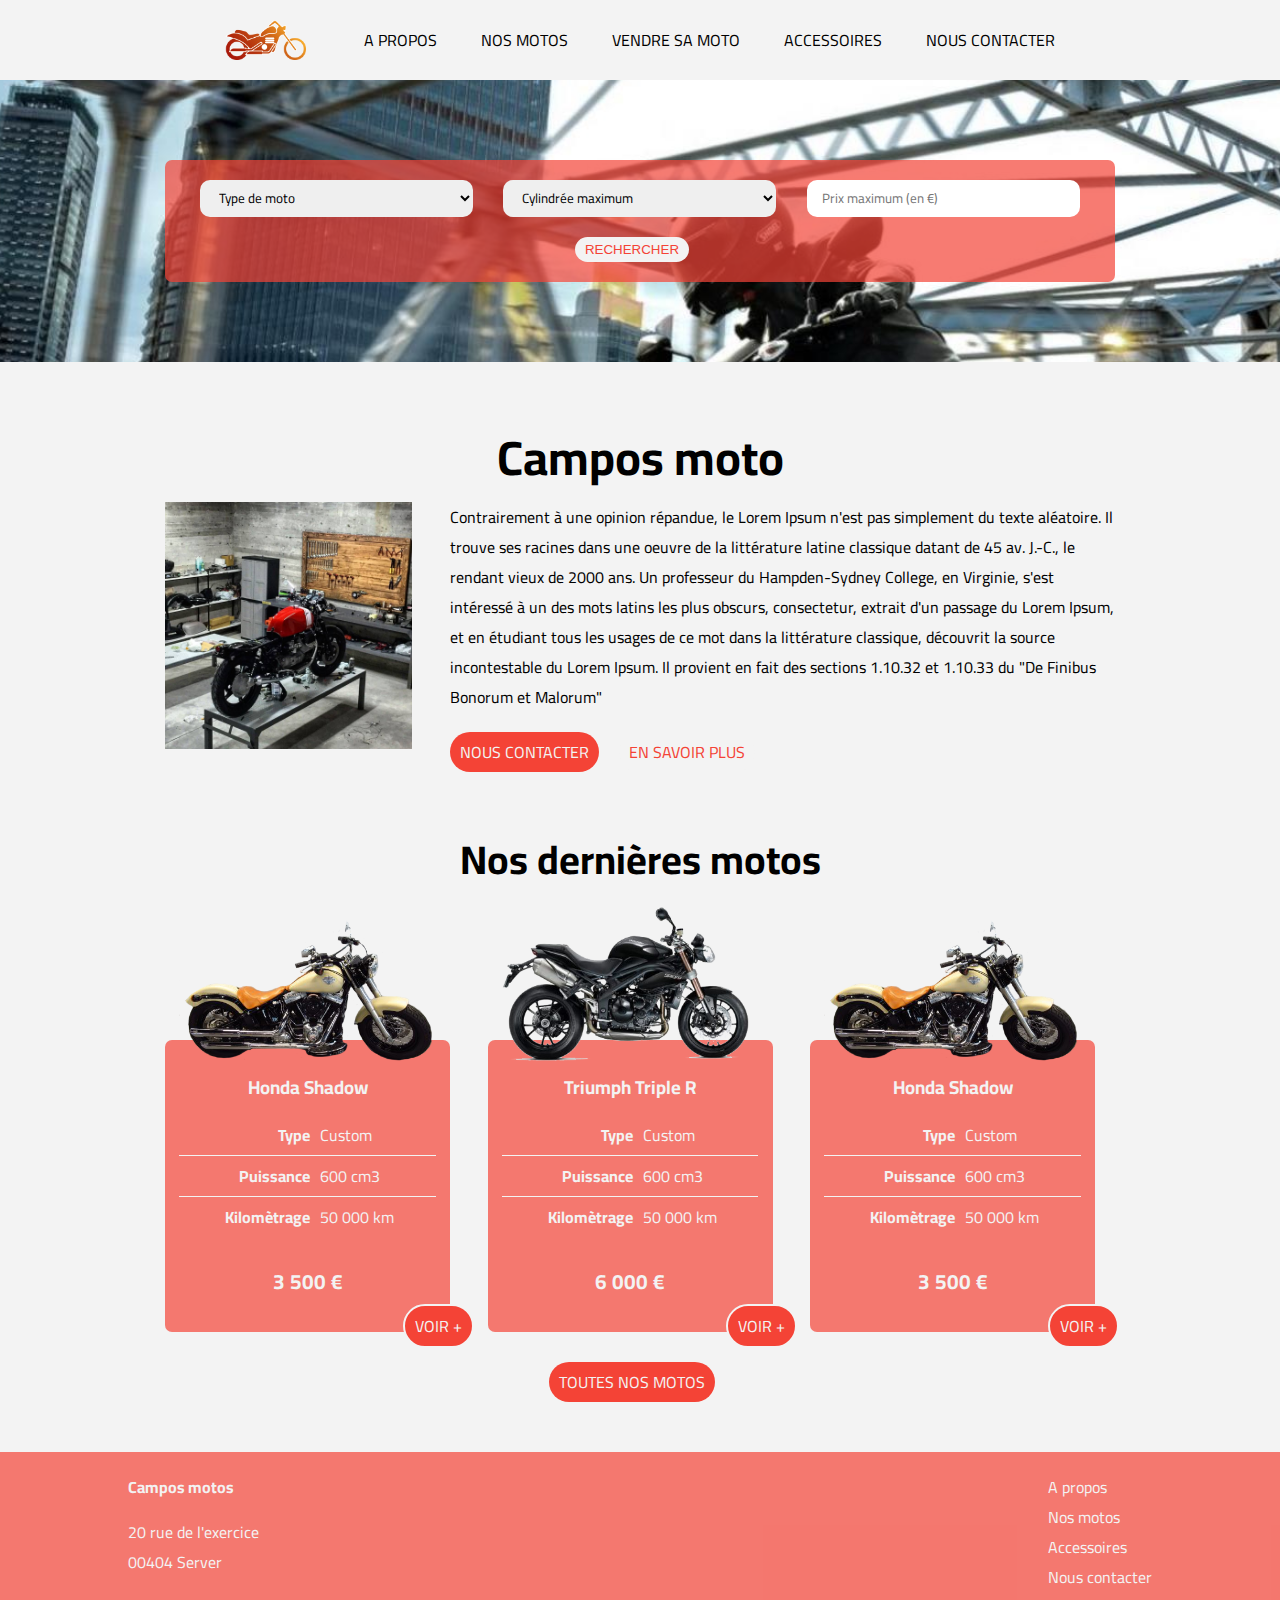
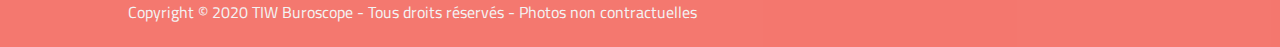
<file: index.html>
<!DOCTYPE html>
<html lang="fr">
<head>
  <meta charset="UTF-8">
  <meta name="viewport" content="width=device-width, initial-scale=1.0">
  <title>Campos moto</title>
  <link rel="stylesheet" type="text/css" href="assets/style.css">
  <link href="https://fonts.googleapis.com/css2?family=Cairo:wght@400;900&display=swap" rel="stylesheet">
</head>
<body>
  <nav id="mainNavigation" class="container">
    <a href="index.html">
      <img src="img/Fichier 1.png" alt="">
    </a>
    <ul>
      <li>
        <a href="#">A propos</a>
      </li>
      <li>
        <a href="nos-motos.html">Nos motos</a>
      </li>
      <li>
        <a href="#">Vendre sa moto</a>
      </li>
      <li>
        <a href="accessoires.html">Accessoires</a>
      </li>
      <li>
        <a href="#">Nous contacter</a>
      </li>
    </ul>
  </nav>
  <header>
    <form action="" id="search-home" class="red-rounded container">
      <select name="">
        <option>Type de moto</option>
        <option value="Custom">Custom</option>
        <option value="Sportive">Sportive</option>
        <option value="Routiere">Routière</option>
      </select>
      <select name="">
        <option>Cylindrée maximum</option>
        <option value="500">500 cm3</option>
        <option value="600">600 cm3</option>
        <option value="750">750 cm3</option>
      </select>
      <input type="number" 
             name="" 
             id="" 
             placeholder="Prix maximum (en €)">
      <input class="btn-link reverse"
             type="submit" 
             value="rechercher">
      <!-- <button type="submit">rechercher</button> -->
    </form>
  </header>
  <main>
    <section id="pres-section" class="container">

      <h1>Campos moto</h1>
      <img src="img/9e85d90410a27caffa812801cb10d038.jpg" alt="">
      <div>
        <p>
          Contrairement à une opinion répandue, le Lorem Ipsum n'est pas simplement du texte aléatoire. Il trouve ses racines dans une oeuvre de la littérature latine classique datant de 45 av. J.-C., le rendant vieux de 2000 ans. Un professeur du Hampden-Sydney College, en Virginie, s'est intéressé à un des mots latins les plus obscurs, consectetur, extrait d'un passage du Lorem Ipsum, et en étudiant tous les usages de ce mot dans la littérature classique, découvrit la source incontestable du Lorem Ipsum. Il provient en fait des sections 1.10.32 et 1.10.33 du "De Finibus Bonorum et Malorum"
        </p>
        <div>
          <a class="btn-link" href="">Nous contacter</a>
          <a class="btn-link reverse" href="">En savoir plus</a>
        </div>
      </div>
    </section>
    <section id="last-section" class="container">

      <h2>Nos dernières motos</h2>

      <div id="motosList">

        <article class="red-rounded moto">
          <img src="img/annonce.png" alt="">
          <h3>Honda Shadow</h3>
          <table>
            <tr>
              <td class="text-right">Type</td>
              <td class="text-left">Custom</td>
            </tr>
            <tr>
              <td class="text-right">Puissance</td>
              <td class="text-left">600 cm3</td>
            </tr>
            <tr>
              <td class="text-right">Kilomètrage</td>
              <td class="text-left">50 000 km</td>
            </tr>
          </table>
          <span>3 500 €</span>
          <a href="annonce.html" class="btn-link">voir +</a>
        </article>

        <article class="red-rounded moto">
          <img src="img/Fiche_Triumph-1050-Speed-Triple-2011_01-453x320.png" alt="">
          <h3>Triumph Triple R</h3>
          <table>
            <tr>
              <td class="text-right">Type</td>
              <td class="text-left">Custom</td>
            </tr>
            <tr>
              <td class="text-right">Puissance</td>
              <td class="text-left">600 cm3</td>
            </tr>
            <tr>
              <td class="text-right">Kilomètrage</td>
              <td class="text-left">50 000 km</td>
            </tr>
          </table>
          <span>6 000 €</span>
          <a href="annonce.html" class="btn-link">voir +</a>
        </article>

        <article class="red-rounded moto">
          <img src="img/annonce.png" alt="">
          <h3>Honda Shadow</h3>
          <table>
            <tr>
              <td class="text-right">Type</td>
              <td class="text-left">Custom</td>
            </tr>
            <tr>
              <td class="text-right">Puissance</td>
              <td class="text-left">600 cm3</td>
            </tr>
            <tr>
              <td class="text-right">Kilomètrage</td>
              <td class="text-left">50 000 km</td>
            </tr>
          </table>
          <span>3 500 €</span>
          <a href="annonce.html" class="btn-link">voir +</a>
        </article>

      </div>

      <a class="btn-link" href="">Toutes nos motos</a>

    </section>
  </main>

  <footer>
    <nav>
      <ul>
        <li>
          <a href="#">A propos</a>
        </li>
        <li>
          <a href="#">Nos motos</a>
        </li>
        <li>
          <a href="accessoires.html">Accessoires</a>
        </li>
        <li>
          <a href="#">Nous contacter</a>
        </li>
      </ul>
    </nav>
    <h4>Campos motos</h4>
    <adress>
      20 rue de l'exercice<br>
      00404 Server
    </adress>
    <p>Copyright © 2020 TIW Buroscope - Tous droits réservés - Photos non contractuelles</p>
  </footer>
</body>
</html>
</file>
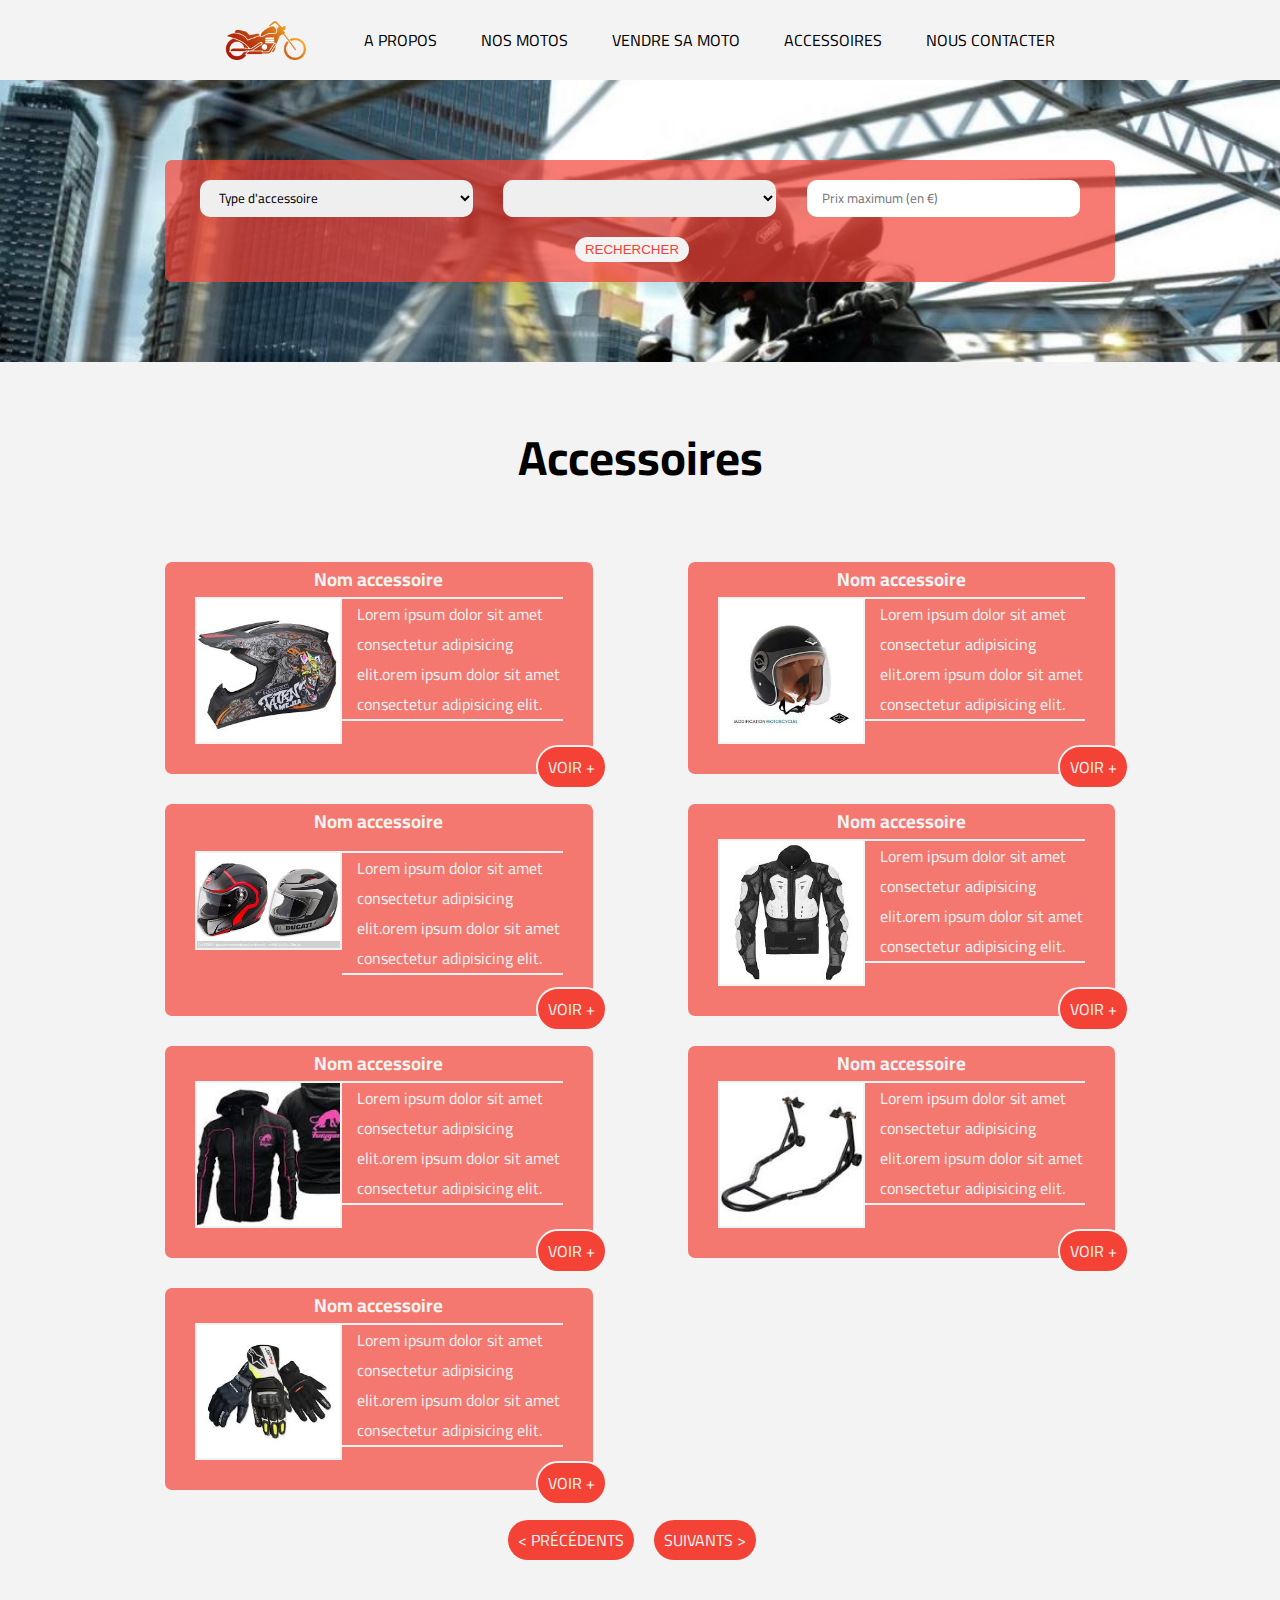
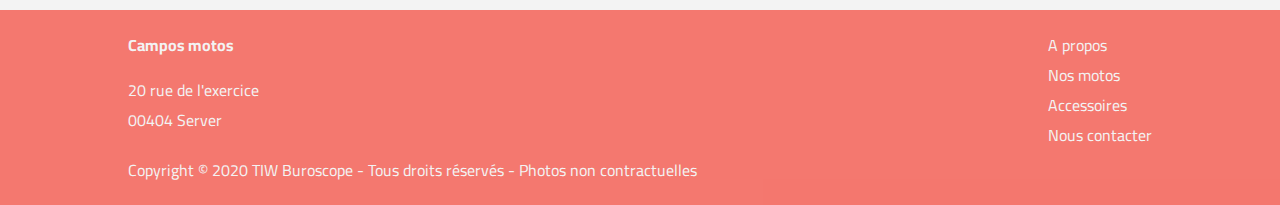
<file: accessoires.html>
<!DOCTYPE html>
<html lang="fr">

<head>
        <meta charset="UTF-8">
        <meta name="viewport" content="width=device-width, initial-scale=1.0">
        <title>Campos moto</title>
        <link rel="stylesheet" type="text/css" href="assets/style.css">
        <link href="https://fonts.googleapis.com/css2?family=Cairo:wght@400;900&display=swap" rel="stylesheet">
</head>

<body>
        <nav id="mainNavigation" class="container">
                <a href="index.html">
                        <img src="img/Fichier 1.png" alt="">
                </a>
                <ul>
                        <li>
                                <a href="#">A propos</a>
                        </li>
                        <li>
                                <a href="nos-motos.html">Nos motos</a>
                        </li>
                        <li>
                                <a href="#">Vendre sa moto</a>
                        </li>
                        <li>
                                <a href="accessoires.html">Accessoires</a>
                        </li>
                        <li>
                                <a href="#">Nous contacter</a>
                        </li>
                </ul>
        </nav>
        <header>
                <form action="" id="search-home" class="red-rounded container">
                  <select name="">
                    <option>Type d'accessoire</option>
                    <option value="Custom">Vetements</option>
                    <option value="Sportive">Casques</option>
                    <option value="Routiere">Accessoires Moto</option>
                  </select>
                  <select name="">
                    <option></option>
                    <option value="500">500 cm3</option>
                    <option value="600">600 cm3</option>
                    <option value="750">750 cm3</option>
                  </select>
                  <input type="number" 
                         name="" 
                         id="" 
                         placeholder="Prix maximum (en €)">
                  <input class="btn-link reverse"
                         type="submit" 
                         value="rechercher">
                  <!-- <button type="submit">rechercher</button> -->
                </form>
              </header>
        <section id="accessoires-section" class="container">
                <h1>Accessoires</h1>
                <div id="accesoires-list">
                        <article class="accessoire red-rounded accessoire">
                                <h3>Nom accessoire</h3>
                                <img src="./img/casque1.jfif" alt="casque1">
                                <p>Lorem ipsum dolor sit amet consectetur adipisicing elit.orem ipsum dolor sit amet
                                        consectetur adipisicing elit.</p>
                                <a href="annonce.html" class="btn-link">voir +</a>
                        </article>
                        <article class="accessoire red-rounded accessoire">
                                <h3>Nom accessoire</h3>
                                <img src="./img/casque2.jfif" alt="casque1">
                                <p>Lorem ipsum dolor sit amet consectetur adipisicing elit.orem ipsum dolor sit amet
                                        consectetur adipisicing elit.</p>
                                <a href="annonce.html" class="btn-link">voir +</a>
                        </article>
                        <article class="accessoire red-rounded accessoire">
                                <h3>Nom accessoire</h3>
                                <img src="./img/casque3.jfif" alt="casque1">
                                <p>Lorem ipsum dolor sit amet consectetur adipisicing elit.orem ipsum dolor sit amet
                                        consectetur adipisicing elit.</p>
                                <a href="annonce.html" class="btn-link">voir +</a>
                        </article>
                        <article class="accessoire red-rounded accessoire">
                                <h3>Nom accessoire</h3>
                                <img src="./img/combi1.jfif" alt="casque1">
                                <p>Lorem ipsum dolor sit amet consectetur adipisicing elit.orem ipsum dolor sit amet
                                        consectetur adipisicing elit.</p>
                                <a href="annonce.html" class="btn-link">voir +</a>
                        </article>
                        <article class="accessoire red-rounded accessoire">
                                <h3>Nom accessoire</h3>
                                <img src="./img/combi2.jfif" alt="casque1">
                                <p>Lorem ipsum dolor sit amet consectetur adipisicing elit.orem ipsum dolor sit amet
                                        consectetur adipisicing elit.</p>
                                <a href="annonce.html" class="btn-link">voir +</a>
                        </article>
                        <article class="accessoire red-rounded accessoire">
                                <h3>Nom accessoire</h3>
                                <img src="./img/bequille1.jfif" alt="casque1">
                                <p>Lorem ipsum dolor sit amet consectetur adipisicing elit.orem ipsum dolor sit amet
                                        consectetur adipisicing elit.</p>
                                <a href="annonce.html" class="btn-link">voir +</a>
                        </article>
                        <article class="accessoire red-rounded accessoire">
                                <h3>Nom accessoire</h3>
                                <img src="./img/gants1.jfif" alt="casque1">
                                <p>Lorem ipsum dolor sit amet consectetur adipisicing elit.orem ipsum dolor sit amet
                                        consectetur adipisicing elit.</p>
                                <a href="annonce.html" class="btn-link">voir +</a>
                        </article>
                </div>

                <a class="btn-link" href="">< précédents</a>
                <a class="btn-link" href="">suivants ></a>
        </section>


        <footer>
                <nav>
                        <ul>
                                <li>
                                        <a href="#">A propos</a>
                                </li>
                                <li>
                                        <a href="#">Nos motos</a>
                                </li>
                                <li>
                                        <a href="accessoires.html">Accessoires</a>
                                </li>
                                <li>
                                        <a href="#">Nous contacter</a>
                                </li>
                        </ul>
                </nav>
                <h4>Campos motos</h4>
                <adress>
                        20 rue de l'exercice<br>
                        00404 Server
                </adress>
                <p>Copyright © 2020 TIW Buroscope - Tous droits réservés - Photos non contractuelles</p>
        </footer>
</body>

</html>
</file>
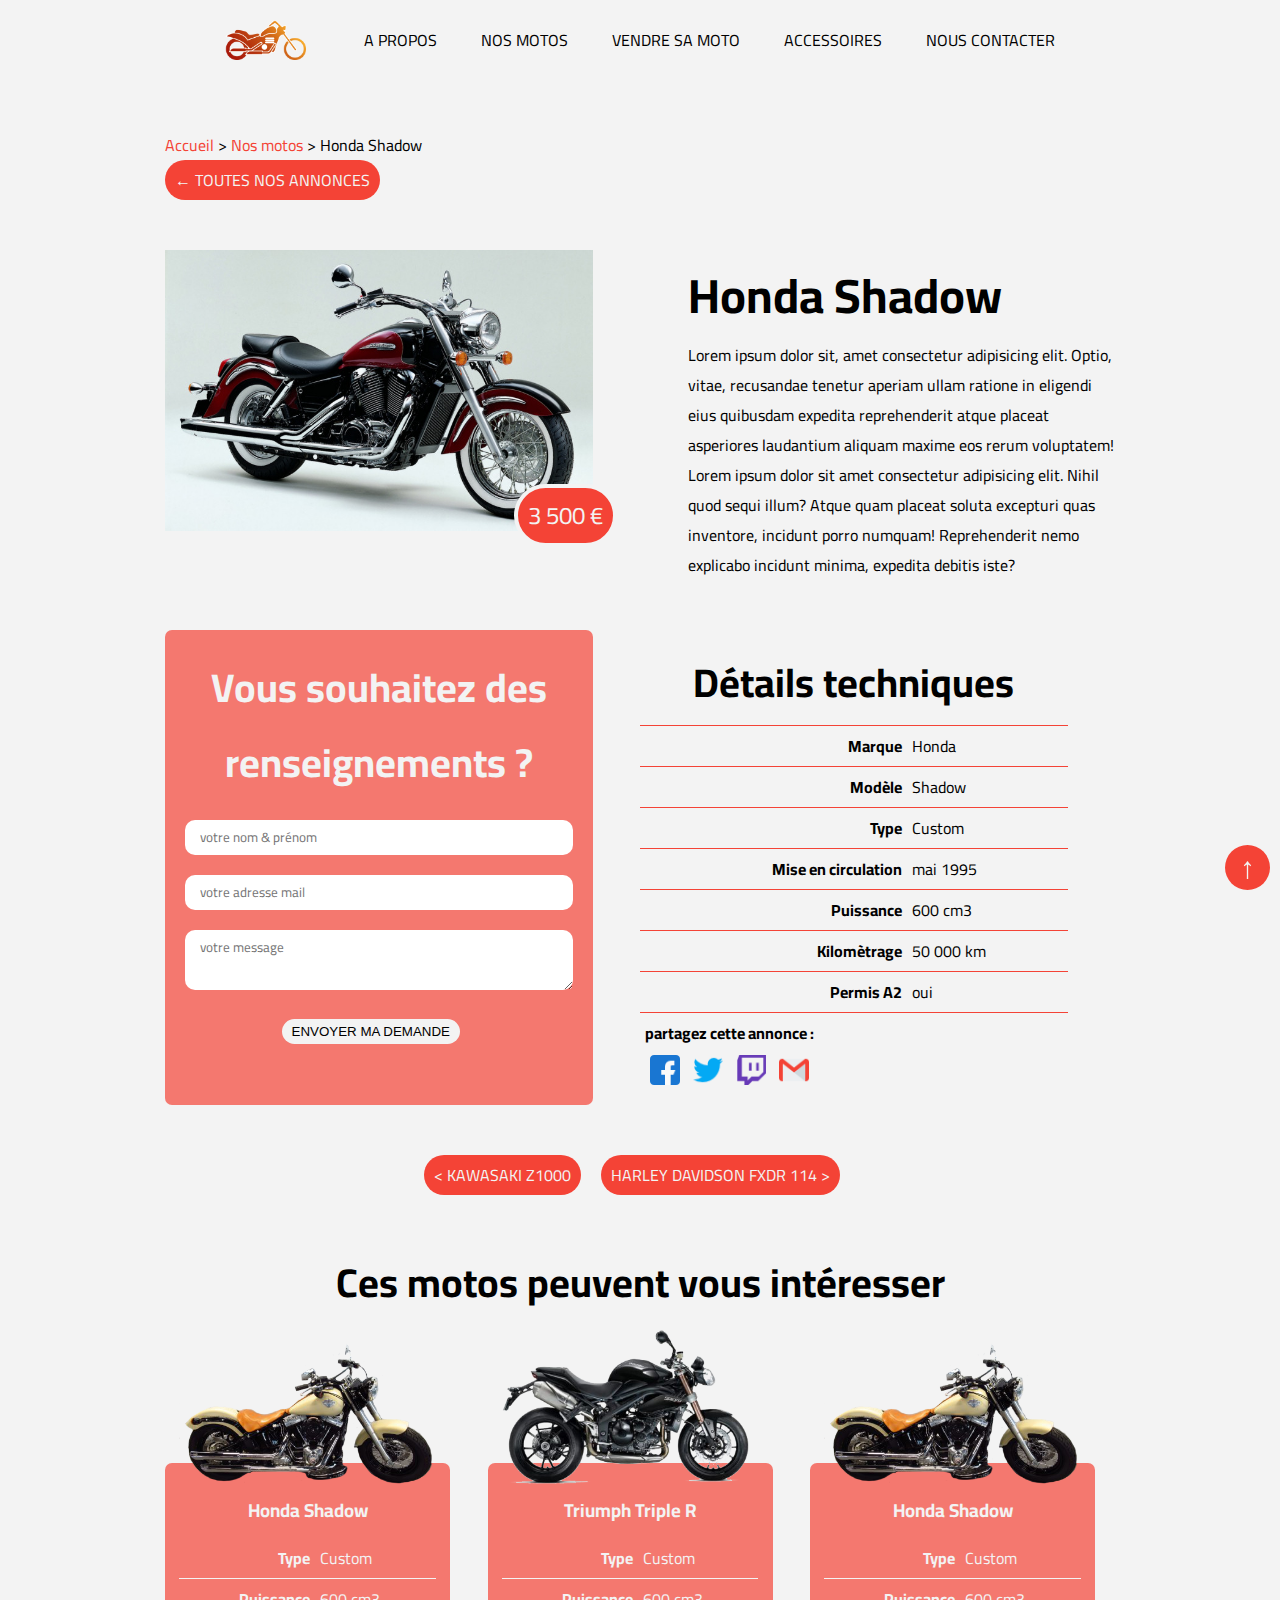
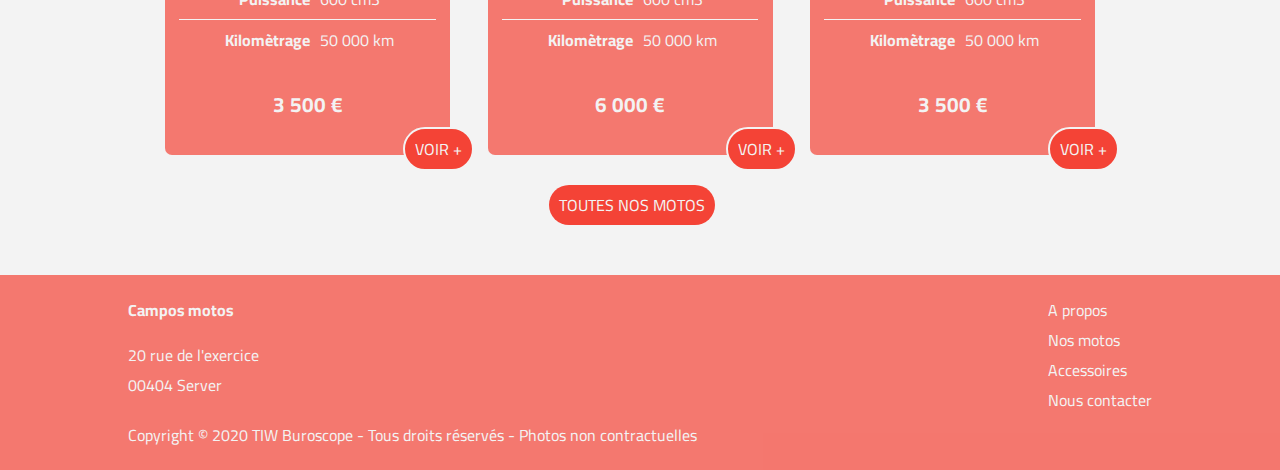
<file: annonce.html>
<!DOCTYPE html>
<html lang="fr">
<head>
  <meta charset="UTF-8">
  <meta name="viewport" content="width=device-width, initial-scale=1.0">
  <title>Campos moto</title>
  <link rel="stylesheet" type="text/css" href="assets/style.css">
  <link href="https://fonts.googleapis.com/css2?family=Cairo:wght@400;900&display=swap" rel="stylesheet">
</head>
<body>
  <nav id="mainNavigation" class="container">
    <a href="index.html">
      <img src="img/Fichier 1.png" alt="">
    </a>
    <ul>
      <li>
        <a href="#">A propos</a>
      </li>
      <li>
        <a href="nos-motos.html">Nos motos</a>
      </li>
      <li>
        <a href="#">Vendre sa moto</a>
      </li>
      <li>
        <a href="accessoires.html">Accessoires</a>
      </li>
      <li>
        <a href="#">Nous contacter</a>
      </li>
    </ul>
  </nav>


  <main id="annonce">
    <nav class="container">
      <a href="index.html">Accueil</a> > <a href="nos-motos.html">Nos motos</a> > <span>Honda Shadow</span><br>
      <a href="nos-motos.html" class="btn-link">&larr; toutes nos annonces</a>
    </nav>
    <section id="ficheMoto" class="container">
      <article>
        <figure>
          <img src="img/shadow.jpg" alt="">
          <figcaption class="btn-link">3 500 €</figcaption>
        </figure>
        <div id="details">
          <h1>Honda <span>Shadow</span></h1>
          <p>
            Lorem ipsum dolor sit, amet consectetur adipisicing elit. Optio, vitae, recusandae tenetur aperiam ullam ratione in eligendi eius quibusdam expedita reprehenderit atque placeat asperiores laudantium aliquam maxime eos rerum voluptatem!<br>
            Lorem ipsum dolor sit amet consectetur adipisicing elit. Nihil quod sequi illum? Atque quam placeat soluta excepturi quas inventore, incidunt porro numquam! Reprehenderit nemo explicabo incidunt minima, expedita debitis iste?
          </p>
        </div>
      </article>
      <form action="" class="red-rounded">
        <h2>Vous souhaitez des renseignements ?</h2>
        <input type="text" name="" id="" placeholder="votre nom & prénom">
        <input type="email" name="" id="" placeholder="votre adresse mail">
        <textarea name="" id="" placeholder="votre message"></textarea>
        <input type="submit" class="btn-link reverse" value="Envoyer ma demande">
      </form>
      <table>
        <tr>
          <td colspan="2"><h2>Détails techniques</h2></td>
        </tr>
        <tr>
          <td class="text-right">Marque</td>
          <td class="text-left">Honda</td>
        </tr>
        <tr>
          <td class="text-right">Modèle</td>
          <td class="text-left">Shadow</td>
        </tr>
        <tr>
          <td class="text-right">Type</td>
          <td class="text-left">Custom</td>
        </tr>
        <tr>
          <td class="text-right">Mise en circulation</td>
          <td class="text-left">mai 1995</td>
        </tr>
        <tr>
          <td class="text-right">Puissance</td>
          <td class="text-left">600 cm3</td>
        </tr>
        <tr>
          <td class="text-right">Kilomètrage</td>
          <td class="text-left">50 000 km</td>
        </tr>
        <tr>
          <td class="text-right">Permis A2</td>
          <td class="text-left">oui</td>
        </tr>
        <tr>
          <td colspan="2">
            <p>partagez cette annonce :</p>
            <a class="social" href="#"><img src="img/001-facebook.png" alt=""></a>
            <a class="social" href="#"><img src="img/002-twitter.png" alt=""></a>
            <a class="social" href="#"><img src="img/003-twitch.png" alt=""></a>
            <a class="social" href="#"><img src="img/004-gmail.png" alt=""></a>
          </td>
        </tr>
      </table>
    </section>
    <div class="container" id="navigation">
      <a class="btn-link" href="">< Kawasaki z1000</a>
      <a class="btn-link" href="">Harley Davidson FXDR 114 ></a>
    </div>
  </main>

  <section id="last-section" class="container">

    <h2>Ces motos peuvent vous intéresser</h2>

    <div id="motosList">

      <article class="red-rounded moto">
        <img src="img/annonce.png" alt="">
        <h3>Honda Shadow</h3>
        <table>
          <tr>
            <td class="text-right">Type</td>
            <td class="text-left">Custom</td>
          </tr>
          <tr>
            <td class="text-right">Puissance</td>
            <td class="text-left">600 cm3</td>
          </tr>
          <tr>
            <td class="text-right">Kilomètrage</td>
            <td class="text-left">50 000 km</td>
          </tr>
        </table>
        <span>3 500 €</span>
        <a href="annonce.html" class="btn-link">voir +</a>
      </article>

      <article class="red-rounded moto">
        <img src="img/Fiche_Triumph-1050-Speed-Triple-2011_01-453x320.png" alt="">
        <h3>Triumph Triple R</h3>
        <table>
          <tr>
            <td class="text-right">Type</td>
            <td class="text-left">Custom</td>
          </tr>
          <tr>
            <td class="text-right">Puissance</td>
            <td class="text-left">600 cm3</td>
          </tr>
          <tr>
            <td class="text-right">Kilomètrage</td>
            <td class="text-left">50 000 km</td>
          </tr>
        </table>
        <span>6 000 €</span>
        <a href="annonce.html" class="btn-link">voir +</a>
      </article>

      <article class="red-rounded moto">
        <img src="img/annonce.png" alt="">
        <h3>Honda Shadow</h3>
        <table>
          <tr>
            <td class="text-right">Type</td>
            <td class="text-left">Custom</td>
          </tr>
          <tr>
            <td class="text-right">Puissance</td>
            <td class="text-left">600 cm3</td>
          </tr>
          <tr>
            <td class="text-right">Kilomètrage</td>
            <td class="text-left">50 000 km</td>
          </tr>
        </table>
        <span>3 500 €</span>
        <a href="annonce.html" class="btn-link">voir +</a>
      </article>

    </div>

    <a class="btn-link" href="">Toutes nos motos</a>

  </section>
  <a id="topPage" href="#">&uarr;</a>


  <footer>
    <nav>
      <ul>
        <li>
          <a href="#">A propos</a>
        </li>
        <li>
          <a href="#">Nos motos</a>
        </li>
        <li>
          <a href="accessoires.html">Accessoires</a>
        </li>
        <li>
          <a href="#">Nous contacter</a>
        </li>
      </ul>
    </nav>
    <h4>Campos motos</h4>
    <adress>
      20 rue de l'exercice<br>
      00404 Server
    </adress>
    <p>Copyright © 2020 TIW Buroscope - Tous droits réservés - Photos non contractuelles</p>
  </footer>
</body>
</html>
</file>
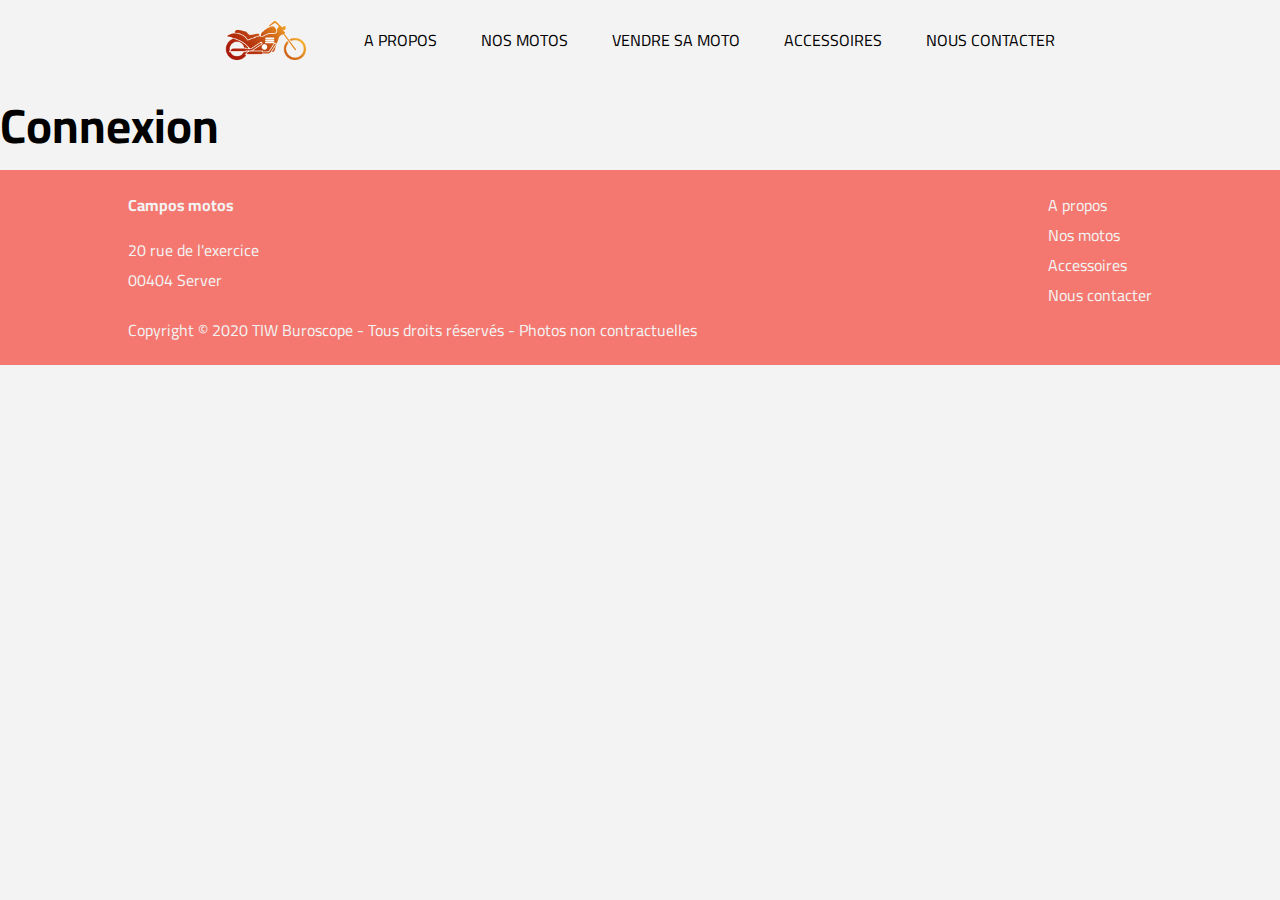
<file: connection.html>
<!DOCTYPE html>
<html lang="fr">
<head>
  <meta charset="UTF-8">
  <meta name="viewport" content="width=device-width, initial-scale=1.0">
  <title>Campos moto</title>
  <link rel="stylesheet" type="text/css" href="assets/style.css">
  <link href="https://fonts.googleapis.com/css2?family=Cairo:wght@400;900&display=swap" rel="stylesheet">
</head>
<body>
  <nav id="mainNavigation" class="container">
    <a href="index.html">
      <img src="img/Fichier 1.png" alt="">
    </a>
    <ul>
      <li>
        <a href="#">A propos</a>
      </li>
      <li>
        <a href="nos-motos.html">Nos motos</a>
      </li>
      <li>
        <a href="#">Vendre sa moto</a>
      </li>
      <li>
        <a href="accessoires.html">Accessoires</a>
      </li>
      <li>
        <a href="#">Nous contacter</a>
      </li>
    </ul>
  </nav>

     <h1>Connexion</h1>

  <footer>
    <nav>
      <ul>
        <li>
          <a href="#">A propos</a>
        </li>
        <li>
          <a href="#">Nos motos</a>
        </li>
        <li>
          <a href="accessoires.html">Accessoires</a>
        </li>
        <li>
          <a href="#">Nous contacter</a>
        </li>
      </ul>
    </nav>
    <h4>Campos motos</h4>
    <adress>
      20 rue de l'exercice<br>
      00404 Server
    </adress>
    <p>Copyright © 2020 TIW Buroscope - Tous droits réservés - Photos non contractuelles</p>
  </footer>
</body>
</html>
</file>
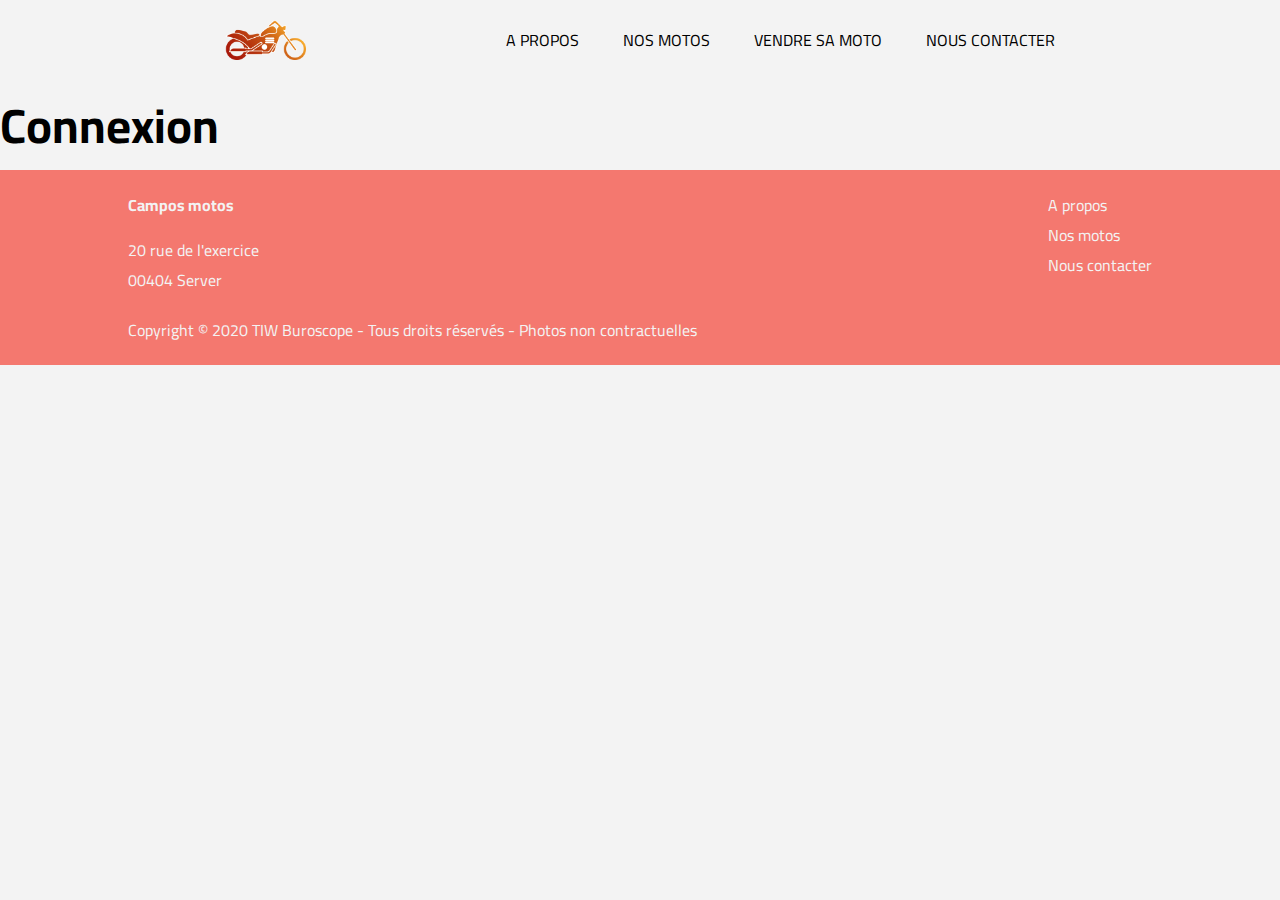
<file: connexion.html>
<!DOCTYPE html>
<html lang="fr">
<head>
  <meta charset="UTF-8">
  <meta name="viewport" content="width=device-width, initial-scale=1.0">
  <title>Campos moto</title>
  <link rel="stylesheet" type="text/css" href="assets/style.css">
  <link href="https://fonts.googleapis.com/css2?family=Cairo:wght@400;900&display=swap" rel="stylesheet">
</head>
<body>
  <nav id="mainNavigation" class="container">
    <a href="index.html">
      <img src="img/Fichier 1.png" alt="">
    </a>
    <ul>
      <li>
        <a href="#">A propos</a>
      </li>
      <li>
        <a href="nos-motos.html">Nos motos</a>
      </li>
      <li>
        <a href="#">Vendre sa moto</a>
      </li>
      <li>
        <a href="#">Nous contacter</a>
      </li>
    </ul>
  </nav>

     <h1>Connexion</h1>

  <footer>
    <nav>
      <ul>
        <li>
          <a href="#">A propos</a>
        </li>
        <li>
          <a href="#">Nos motos</a>
        </li>
        <li>
          <a href="#">Nous contacter</a>
        </li>
      </ul>
    </nav>
    <h4>Campos motos</h4>
    <adress>
      20 rue de l'exercice<br>
      00404 Server
    </adress>
    <p>Copyright © 2020 TIW Buroscope - Tous droits réservés - Photos non contractuelles</p>
  </footer>
</body>
</html>
</file>
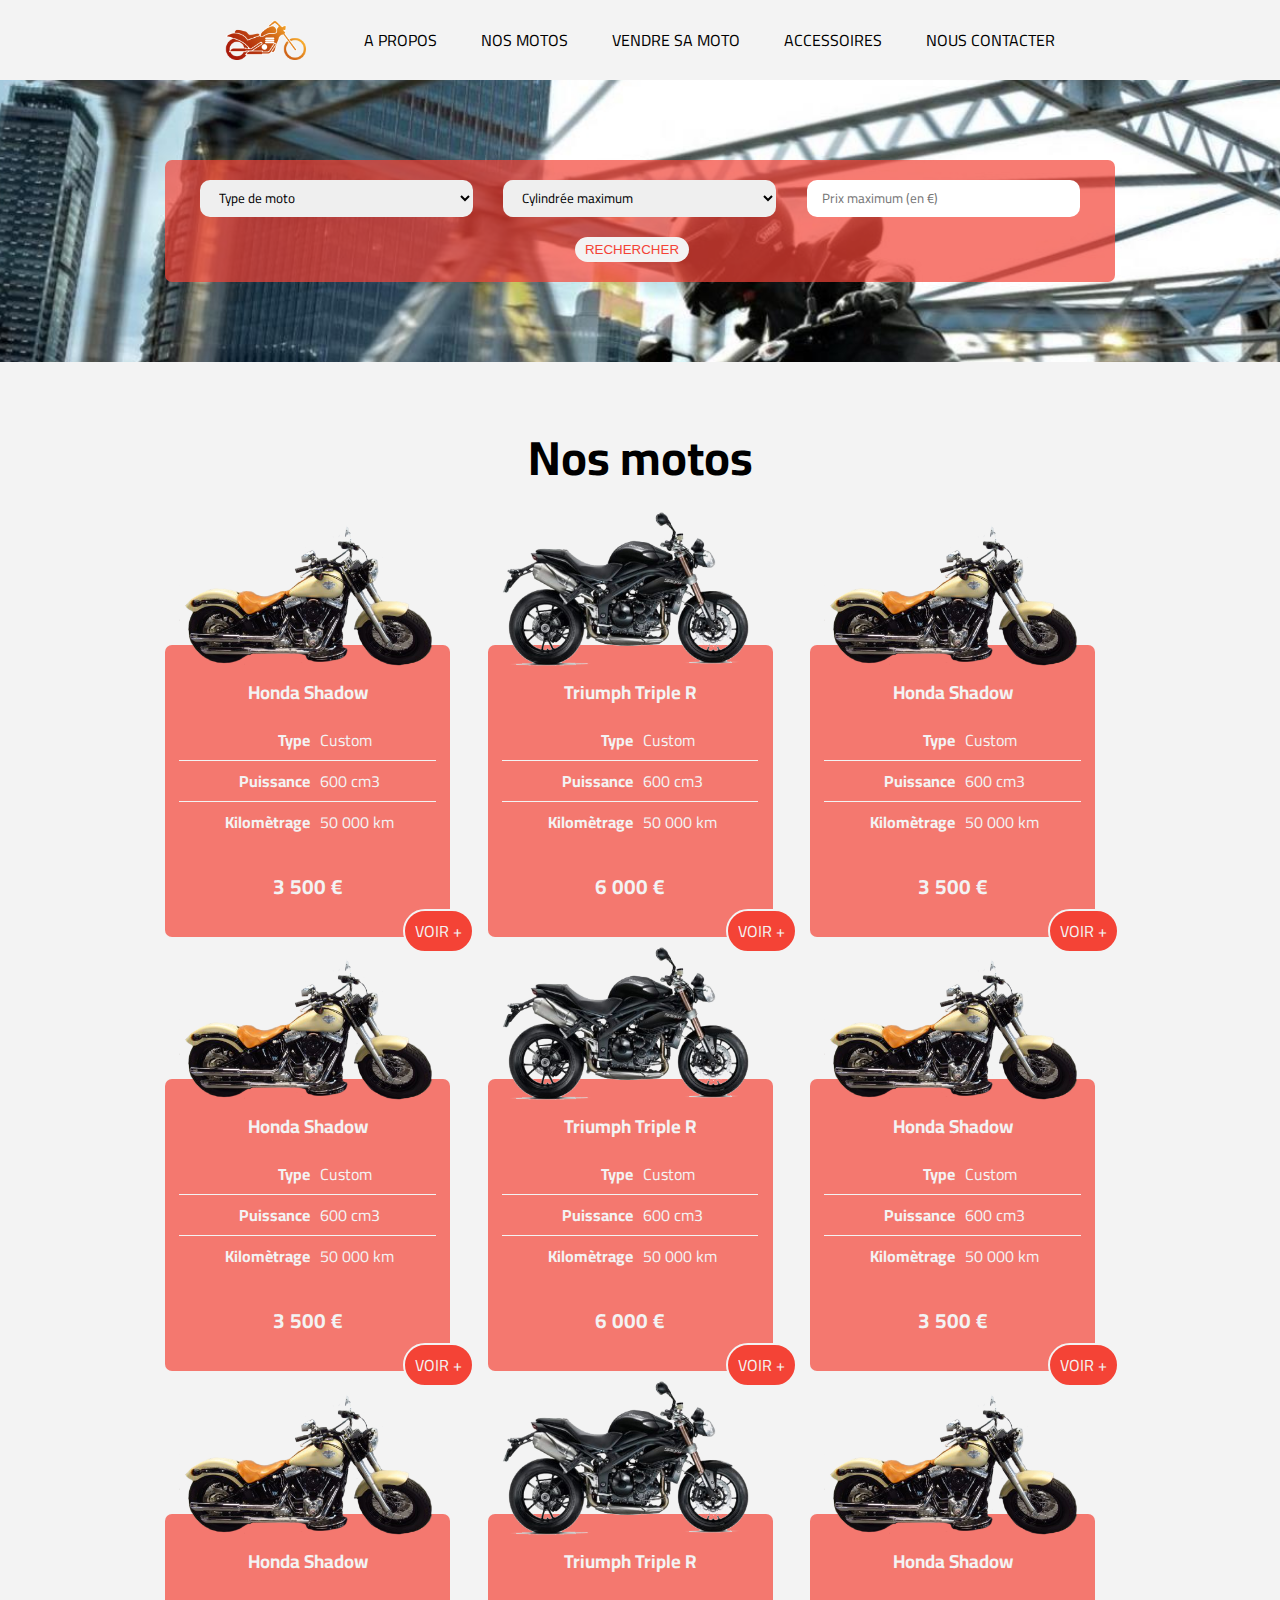
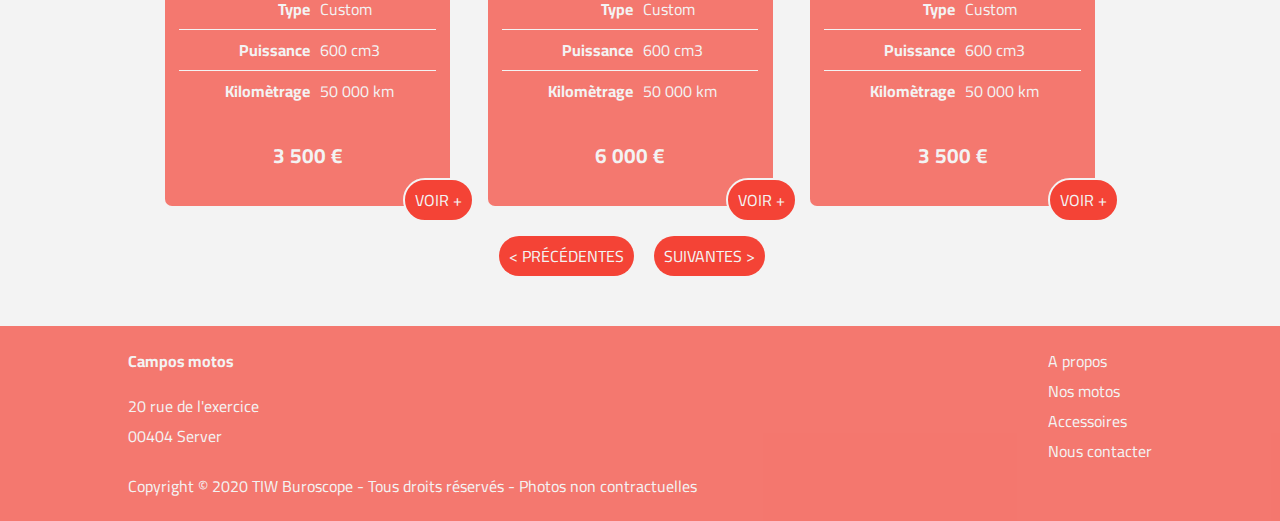
<file: nos-motos.html>
<!DOCTYPE html>
<html lang="fr">
<head>
  <meta charset="UTF-8">
  <meta name="viewport" content="width=device-width, initial-scale=1.0">
  <title>Campos moto</title>
  <link rel="stylesheet" type="text/css" href="assets/style.css">
  <link href="https://fonts.googleapis.com/css2?family=Cairo:wght@400;900&display=swap" rel="stylesheet">
</head>
<body>
  <nav id="mainNavigation" class="container">
    <a href="index.html">
      <img src="img/Fichier 1.png" alt="">
    </a>
    <ul>
      <li>
        <a href="#">A propos</a>
      </li>
      <li>
        <a href="nos-motos.html">Nos motos</a>
      </li>
      <li>
        <a href="#">Vendre sa moto</a>
      </li>
      <li>
        <a href="accessoires.html">Accessoires</a>
      </li>
      <li>
        <a href="#">Nous contacter</a>
      </li>
    </ul>
  </nav>
  <header>
    <form action="" id="search-home" class="red-rounded container">
      <select name="">
        <option>Type de moto</option>
        <option value="Custom">Custom</option>
        <option value="Sportive">Sportive</option>
        <option value="Routiere">Routière</option>
      </select>
      <select name="">
        <option>Cylindrée maximum</option>
        <option value="500">500 cm3</option>
        <option value="600">600 cm3</option>
        <option value="750">750 cm3</option>
      </select>
      <input type="number" 
             name="" 
             id="" 
             placeholder="Prix maximum (en €)">
      <input class="btn-link reverse"
             type="submit" 
             value="rechercher">
      <!-- <button type="submit">rechercher</button> -->
    </form>
  </header>
  <main>

    <section id="last-section" class="container">

      <h1>Nos motos</h1>

      <div id="motosList">

        <article class="red-rounded moto">
          <img src="img/annonce.png" alt="">
          <h3>Honda Shadow</h3>
          <table>
            <tr>
              <td class="text-right">Type</td>
              <td class="text-left">Custom</td>
            </tr>
            <tr>
              <td class="text-right">Puissance</td>
              <td class="text-left">600 cm3</td>
            </tr>
            <tr>
              <td class="text-right">Kilomètrage</td>
              <td class="text-left">50 000 km</td>
            </tr>
          </table>
          <span>3 500 €</span>
          <a href="annonce.html" class="btn-link">voir +</a>
        </article>

        <article class="red-rounded moto">
          <img src="img/Fiche_Triumph-1050-Speed-Triple-2011_01-453x320.png" alt="">
          <h3>Triumph Triple R</h3>
          <table>
            <tr>
              <td class="text-right">Type</td>
              <td class="text-left">Custom</td>
            </tr>
            <tr>
              <td class="text-right">Puissance</td>
              <td class="text-left">600 cm3</td>
            </tr>
            <tr>
              <td class="text-right">Kilomètrage</td>
              <td class="text-left">50 000 km</td>
            </tr>
          </table>
          <span>6 000 €</span>
          <a href="annonce.html" class="btn-link">voir +</a>
        </article>

        <article class="red-rounded moto">
          <img src="img/annonce.png" alt="">
          <h3>Honda Shadow</h3>
          <table>
            <tr>
              <td class="text-right">Type</td>
              <td class="text-left">Custom</td>
            </tr>
            <tr>
              <td class="text-right">Puissance</td>
              <td class="text-left">600 cm3</td>
            </tr>
            <tr>
              <td class="text-right">Kilomètrage</td>
              <td class="text-left">50 000 km</td>
            </tr>
          </table>
          <span>3 500 €</span>
          <a href="annonce.html" class="btn-link">voir +</a>
        </article>

        <article class="red-rounded moto">
          <img src="img/annonce.png" alt="">
          <h3>Honda Shadow</h3>
          <table>
            <tr>
              <td class="text-right">Type</td>
              <td class="text-left">Custom</td>
            </tr>
            <tr>
              <td class="text-right">Puissance</td>
              <td class="text-left">600 cm3</td>
            </tr>
            <tr>
              <td class="text-right">Kilomètrage</td>
              <td class="text-left">50 000 km</td>
            </tr>
          </table>
          <span>3 500 €</span>
          <a href="annonce.html" class="btn-link">voir +</a>
        </article>

        <article class="red-rounded moto">
          <img src="img/Fiche_Triumph-1050-Speed-Triple-2011_01-453x320.png" alt="">
          <h3>Triumph Triple R</h3>
          <table>
            <tr>
              <td class="text-right">Type</td>
              <td class="text-left">Custom</td>
            </tr>
            <tr>
              <td class="text-right">Puissance</td>
              <td class="text-left">600 cm3</td>
            </tr>
            <tr>
              <td class="text-right">Kilomètrage</td>
              <td class="text-left">50 000 km</td>
            </tr>
          </table>
          <span>6 000 €</span>
          <a href="annonce.html" class="btn-link">voir +</a>
        </article>

        <article class="red-rounded moto">
          <img src="img/annonce.png" alt="">
          <h3>Honda Shadow</h3>
          <table>
            <tr>
              <td class="text-right">Type</td>
              <td class="text-left">Custom</td>
            </tr>
            <tr>
              <td class="text-right">Puissance</td>
              <td class="text-left">600 cm3</td>
            </tr>
            <tr>
              <td class="text-right">Kilomètrage</td>
              <td class="text-left">50 000 km</td>
            </tr>
          </table>
          <span>3 500 €</span>
          <a href="annonce.html" class="btn-link">voir +</a>
        </article>

        <article class="red-rounded moto">
          <img src="img/annonce.png" alt="">
          <h3>Honda Shadow</h3>
          <table>
            <tr>
              <td class="text-right">Type</td>
              <td class="text-left">Custom</td>
            </tr>
            <tr>
              <td class="text-right">Puissance</td>
              <td class="text-left">600 cm3</td>
            </tr>
            <tr>
              <td class="text-right">Kilomètrage</td>
              <td class="text-left">50 000 km</td>
            </tr>
          </table>
          <span>3 500 €</span>
          <a href="annonce.html" class="btn-link">voir +</a>
        </article>

        <article class="red-rounded moto">
          <img src="img/Fiche_Triumph-1050-Speed-Triple-2011_01-453x320.png" alt="">
          <h3>Triumph Triple R</h3>
          <table>
            <tr>
              <td class="text-right">Type</td>
              <td class="text-left">Custom</td>
            </tr>
            <tr>
              <td class="text-right">Puissance</td>
              <td class="text-left">600 cm3</td>
            </tr>
            <tr>
              <td class="text-right">Kilomètrage</td>
              <td class="text-left">50 000 km</td>
            </tr>
          </table>
          <span>6 000 €</span>
          <a href="annonce.html" class="btn-link">voir +</a>
        </article>

        <article class="red-rounded moto">
          <img src="img/annonce.png" alt="">
          <h3>Honda Shadow</h3>
          <table>
            <tr>
              <td class="text-right">Type</td>
              <td class="text-left">Custom</td>
            </tr>
            <tr>
              <td class="text-right">Puissance</td>
              <td class="text-left">600 cm3</td>
            </tr>
            <tr>
              <td class="text-right">Kilomètrage</td>
              <td class="text-left">50 000 km</td>
            </tr>
          </table>
          <span>3 500 €</span>
          <a href="annonce.html" class="btn-link">voir +</a>
        </article>

      </div>

      <a class="btn-link" href="">< précédentes</a>
      <a class="btn-link" href="">suivantes ></a>

    </section>
  </main>

  <footer>
    <nav>
      <ul>
        <li>
          <a href="#">A propos</a>
        </li>
        <li>
          <a href="#">Nos motos</a>
        </li>
        <li>
          <a href="accessoires.html">Accessoires</a>
        </li>
        <li>
          <a href="#">Nous contacter</a>
        </li>
      </ul>
    </nav>
    <h4>Campos motos</h4>
    <adress>
      20 rue de l'exercice<br>
      00404 Server
    </adress>
    <p>Copyright © 2020 TIW Buroscope - Tous droits réservés - Photos non contractuelles</p>
  </footer>
</body>
</html>
</file>
<file: assets/style.css>
* {
  margin:0;
  padding:0;
  box-sizing: border-box;
}
/* 
  SOMMAIRE
   - sommaire du CSS
  SUP MA NIGGAZ ! Yeaah !!!
  ANGY COSPLAY TIKTOKEUSE DE CHARME

  0 - GLOBAL
  1 - NAV
  2 - HEADER
  3 - PRES-SECTION
  4 - MOTOS LIST
  5 - FOOTER
  6 - ANNONCE
  7 - RESPONSIVE


  #PAGE ACCESSOIRES#


*/
/*-------------------------------------------- 0 - GLOBAL */
  :root {
    --primary: #f44336;
    --primary-alpha: rgba(244, 67, 54, .7);
    --white: #f3f3f3;
  }

  body {
    background-color: var(--white);
    font-family: 'cairo', sans-serif;
  }

  h1 {
    font-size: 3rem;
  }
  h2 {
    font-size: 2.5rem;
  }

  a {
    text-decoration: none;
    color: var(--primary);
  }

  select, input:not([type="submit"]), textarea {
    border-radius:10px;
    padding: 5px 15px;
    border:none;
    outline:none;
    font-family: 'cairo', sans-serif;
    width:100%;
  }

  [type="submit"] {
    border:none;
    color: #000000;
    outline: none;
    margin-top:20px;
    cursor: pointer;
  }

  .social {
    padding:5px;
    display:inline-block;
  }
  .social img {
    width:30px;
    height:30px;
  }

  .btn-link {
    display:inline-block;
    border-radius:5rem;
    background-color: var(--primary);
    color: var(--white);
    text-transform: uppercase;
    padding:5px 10px;
    margin-right: 1rem;
  }
  .btn-link.reverse {
    background-color: var(--white);
    color: var(--primary);
  }

  .red-rounded {
    border-radius: 7px;
    background-color: var(--primary-alpha);
  }

  .container {
    max-width: 90%;
    width: 950px;
    margin: 50px auto;
  }

  #topPage {
    width:45px;
    height:45px;
    position:fixed;
    bottom:10px;
    right:10px;
    line-height: 45px;
    text-align: center;
    color: var(--white);
    background-color: var(--primary);
    border-radius: 50%;
    font-size:30px;
  }
/*-------------------------------------------- 1 - NAV */

  #mainNavigation {
    display:flex;
    justify-content: space-between;
    align-items: center;
    height:80px;
    padding: 10px 40px;
    margin : 0 auto;
  }
    #mainNavigation ul {
      list-style-type: none;
    }
    #mainNavigation li {
      display: inline-block;
    }
    #mainNavigation a {
      color: #000000;
      text-transform: uppercase;
      display: inline-block;
      padding: 10px 20px;
    }
    #mainNavigation img, #mainNavigation > a {
      height:100%;
    }

/*-------------------------------------------- 2 - HEADER */

  header {
    background-image: url('../img/hd-deux-roues---quelle-125-cm3-pour-se-mettre-à-la-moto-.jpg');
    background-position: center;
    background-attachment: fixed; 
    background-size:cover;
    padding:30px 0;
  }

  #search-home {
    padding:20px;
    display:flex;
    justify-content: space-around;
    flex-wrap: wrap;
  }
    #search-home input:not([type="submit"]), #search-home select {
      width: 30%;
    }

/*-------------------------------------------- 3 - PRES-SECTION */
  #pres-section {
    overflow:hidden;
  }

  #pres-section h1 {
    text-align:center;
  }

  #pres-section img {
    width: 26%;
    float:left;
    margin: 0 15px 15px 0;
  }
  #pres-section > div {
    width:70%;
    margin-left:30%;
  }
    #pres-section div div {
      margin-top:20px;
    }

/*-------------------------------------------- 4 - MOTOS LIST */

  #last-section {
    text-align: center;
  }

  #motosList {
    display: flex;
    justify-content: space-between;
    flex-wrap: wrap;
    margin-bottom: 30px;
  }

    .moto {
      width:30%;
      margin-right:20px;
      text-align: center;
      margin-top:15%;
      color:var(--white);
      position:relative;
      padding-bottom:1rem;
    }
      .moto img {
        width:90%;
        margin-top:-55%;
      }
      .moto table, #annonce table {
        width:90%;
        margin:10px auto;
        border-collapse: collapse;
      }
        .moto tr:not(:last-child) td {
          border-bottom:solid 1px var(--white);
        }
        #annonce tr:not(:last-child) td {
          border-bottom:solid 1px var(--primary);
        }
        .moto td, #annonce td {
          padding:5px;
        }
        .moto td:first-child, #annonce td:first-child {
          text-align: right;
          font-weight: bold;
        }
        .moto td:last-child, #annonce td:last-child {
          text-align: left;
        }
      .moto span {
        display:block;
        font-size:1.3rem;
        font-weight: bold;
        padding: 15px 0;
      }
      .moto a, #ficheMoto figcaption {
        border:solid 2px var(--white);
        position:absolute;
        right: -40px;
        bottom: -1rem;
      }

/*-------------------------------------------- 5 - FOOTER */
  footer {
    background-color: var(--primary-alpha);
    color: var(--white);
    padding: 20px 10%;  
  }
    footer nav {
      float:right;
    }
    footer ul {
      list-style-type: none;
    }
    footer a {
      color:var(--white);
    }
    footer h4 {
      margin-bottom: 15px;
    }
    footer p {
      clear:both;
      margin-top:20px;
    }

/*-------------------------------------------- 6 - ANNONCE */

    #annonce form {
      padding:20px;
      text-align: center;
      color: var(--white);
    }
      #annonce input, #annonce textarea {
        margin-top: 20px;
      }
      #annonce [type="submit"] {
        color: #000000;
      }
    #ficheMoto {
      display:flex;
      flex-wrap: wrap;
    }
      #ficheMoto article {
        width:100%;
        display:flex;
        justify-content: space-between;
        align-items: flex-start;
        margin-bottom:50px;
      }
      #ficheMoto figure,
      #ficheMoto #details,
      #ficheMoto form,
      #ficheMoto table {
        width:45%;
        position:relative;
      }
      #ficheMoto h2 {
        text-align: center;
      }
      #ficheMoto img {
        width:100%;
        vertical-align: middle;
      }
      #ficheMoto figcaption {
        font-size: 1.5rem;
        border-width: 4px;
      }
  #navigation {
    text-align:center;
  }

/*-------------------------------------------- 7 - RESPONSIVE */

  @media screen and (max-width:750px) {
    #motosList {
      flex-direction: column;
      align-items:center;
    }
    .moto {
      width:80%;
      margin-top: 30%;
    }
      .moto img {
        width:60%;
      }

    #search-home {
      flex-direction: column;
    }
      #search-home select, #search-home input:not([type="submit"]) {
        width:100%;
        margin-top:10px;
      }
    
      #pres-section img, #pres-section > div {
        float:none;
        margin: 15px 0;
        width:100%;
      }

    footer {
      text-align: center;
    }
      footer nav {
        float:none;
        padding-bottom: 20px;
      }

    #ficheMoto article, #ficheMoto {
      flex-direction: column;
    }
    #ficheMoto article  #details, 
    #ficheMoto article  figure,
    #ficheMoto form,
    #ficheMoto table {
      width:100%;
    }
  }





  /************** #PAGE ACCESSOIRES#************************************ */
#accessoires-section {
  text-align: center;
}

#accessoires-section h1{
  padding-bottom: 60px;
}


#accesoires-list {
  display: flex;
  flex-wrap: wrap;
  justify-content: space-between;
  
}


.accessoire {
  display: flex;
  position: relative;
  max-width: 45%;
  flex-wrap: wrap;
  padding: 0 30px 30px 30px;
  align-items: flex-start;
  color: var(--white);
  margin-bottom: 30px;
}




.accessoire h3 {
  width: 100%;
}

.accessoire img {
  max-width: 40%;
  height: auto;
  object-fit: contain;
  display: block;
  border: solid 2px var(--white);


}

.accessoire p {
  border-top: solid 2px var(--white);
  border-bottom: solid 2px var(--white);
  width: 60%;
  text-align: left;
  padding-left: 15px;
}
.accessoire .btn-link {
  position: absolute;
  bottom: -15px;
  right: -30px ;
  border: solid 2px var(--white);
}

  /* ******************#PAGE ACCESSOIRES FIN# ******************/
</file>
